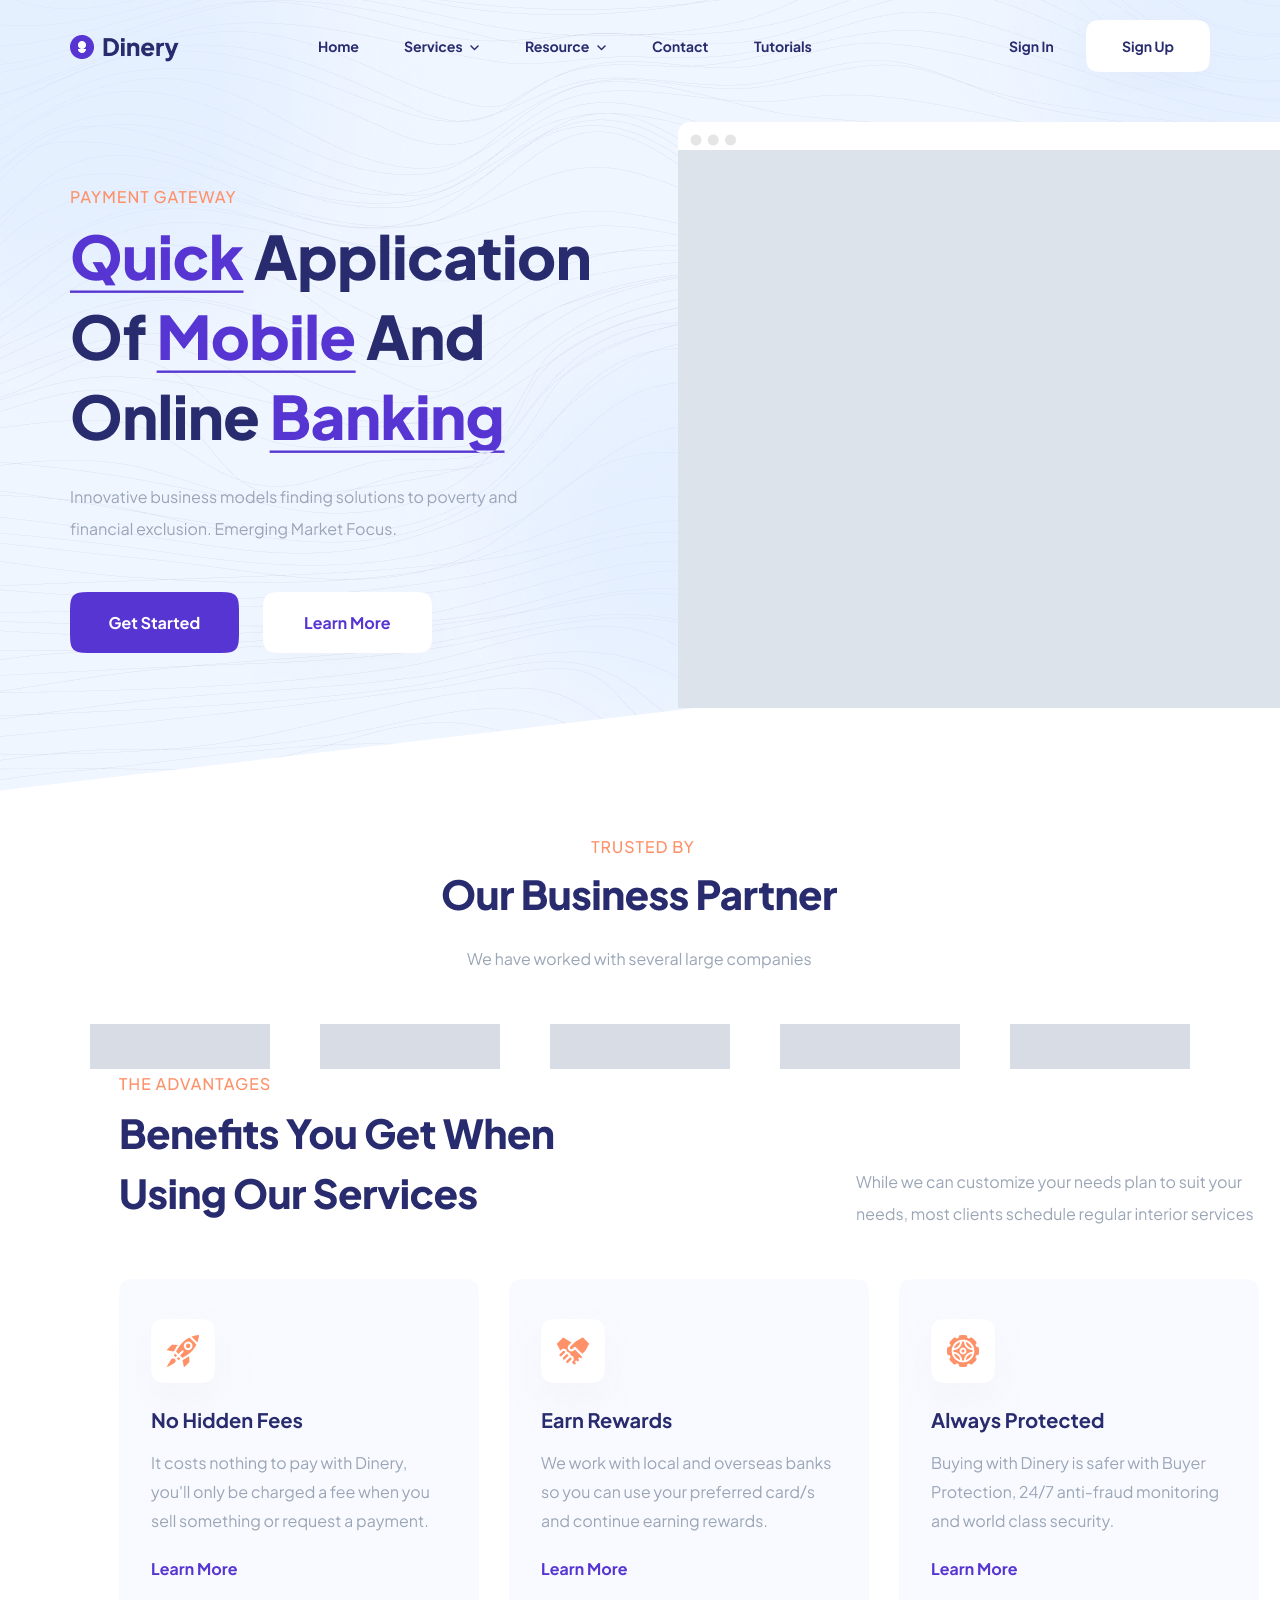
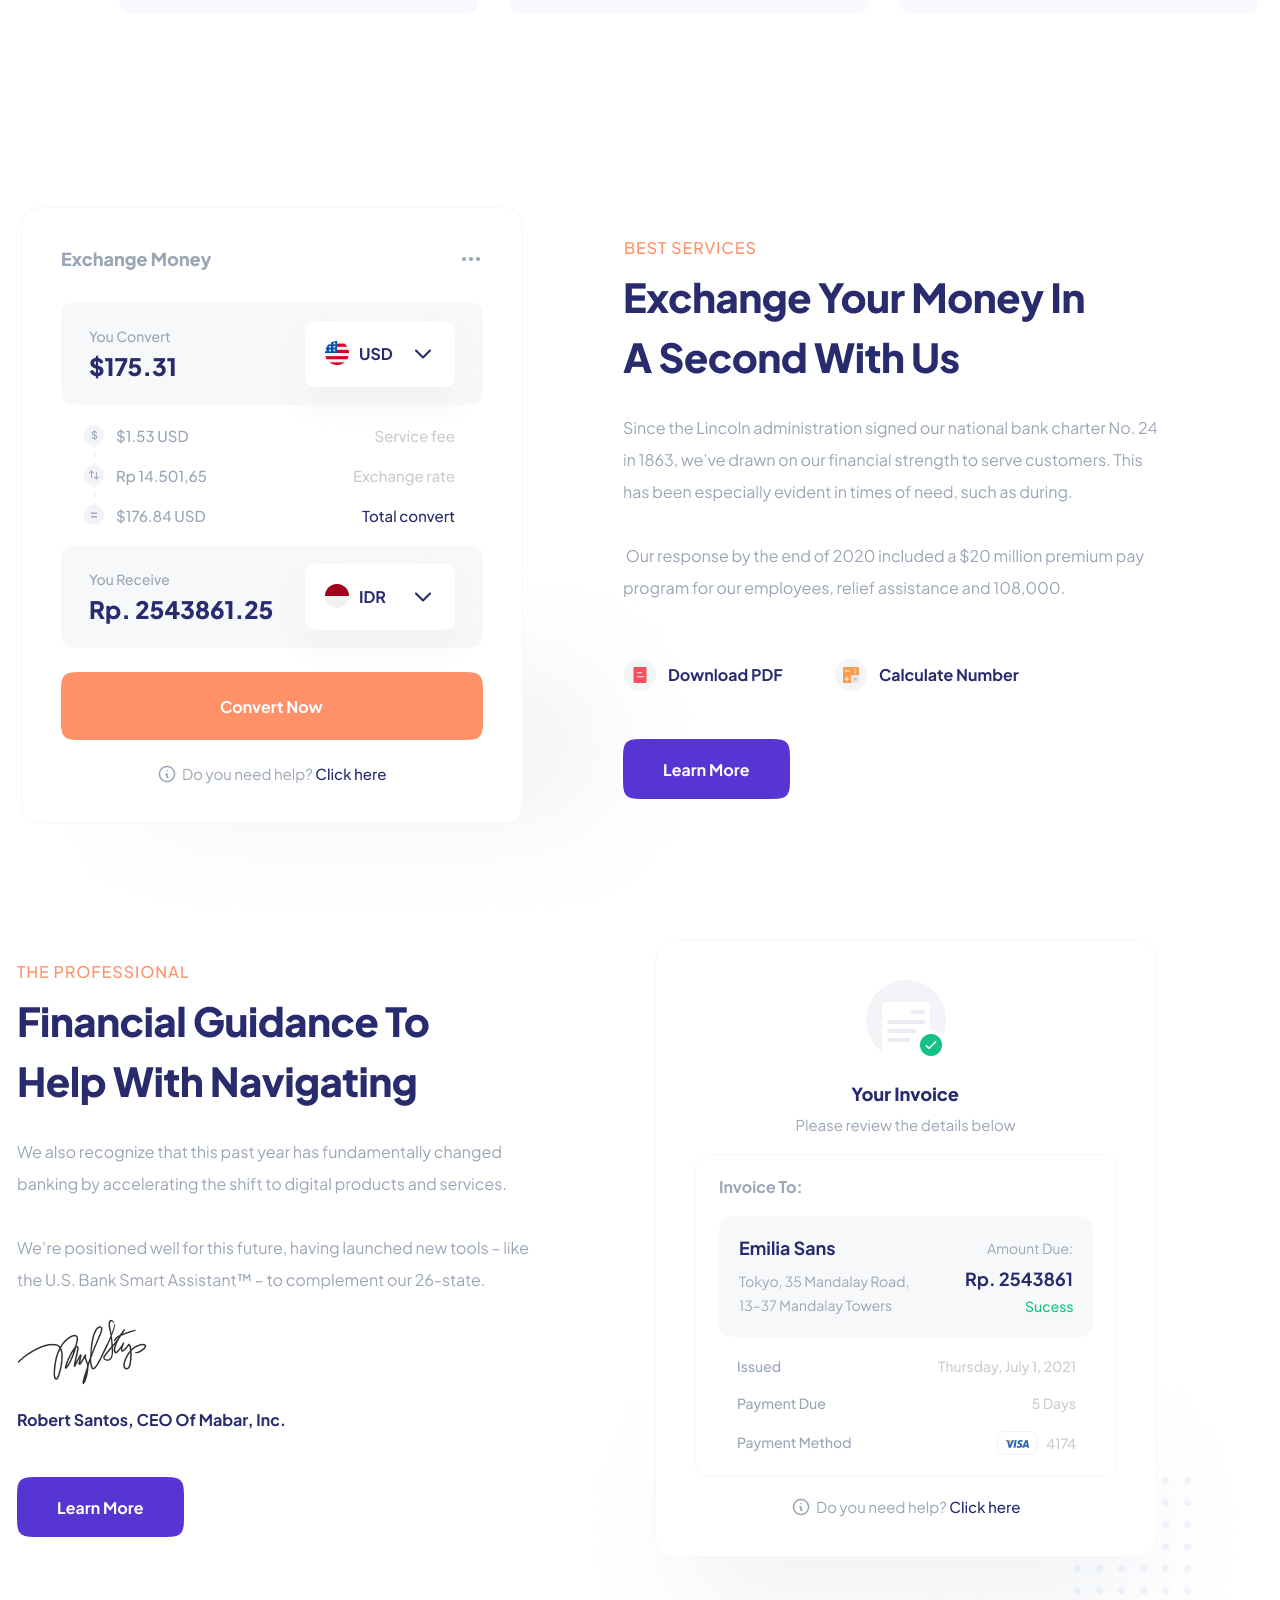
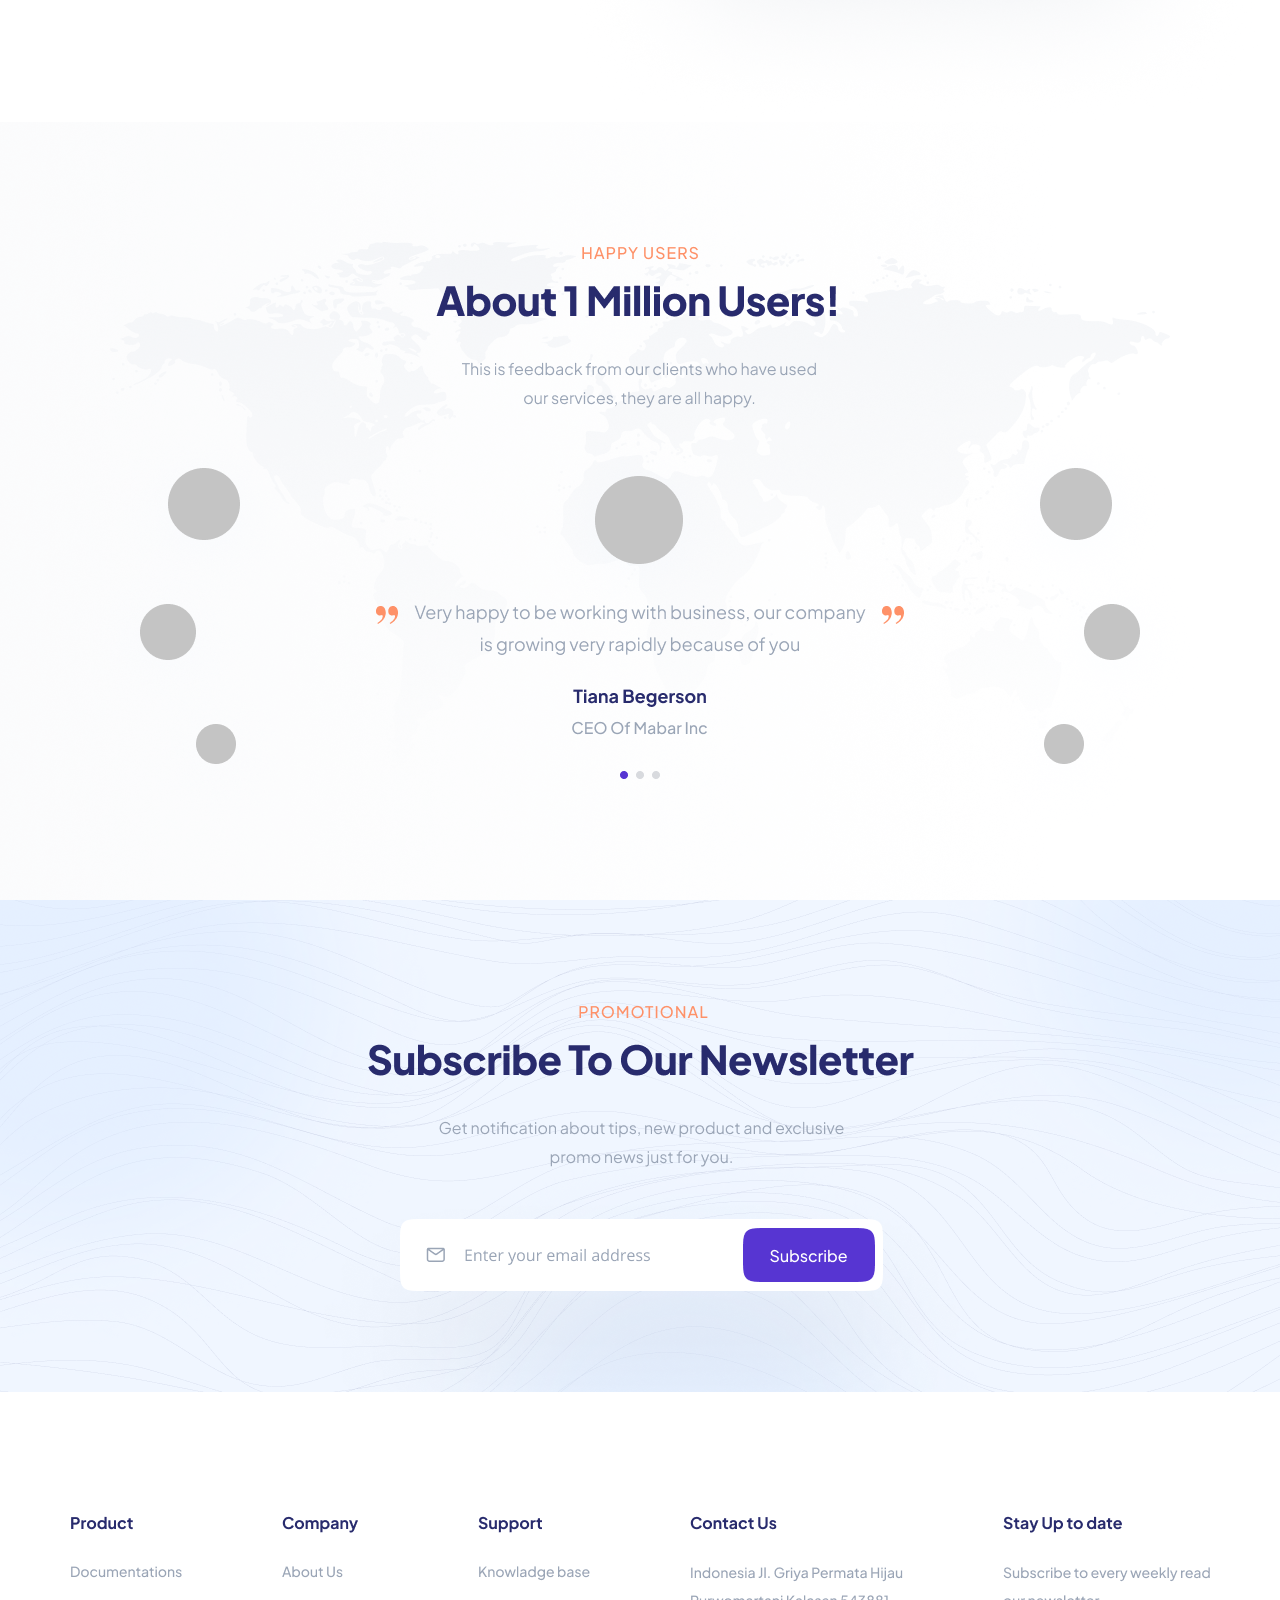
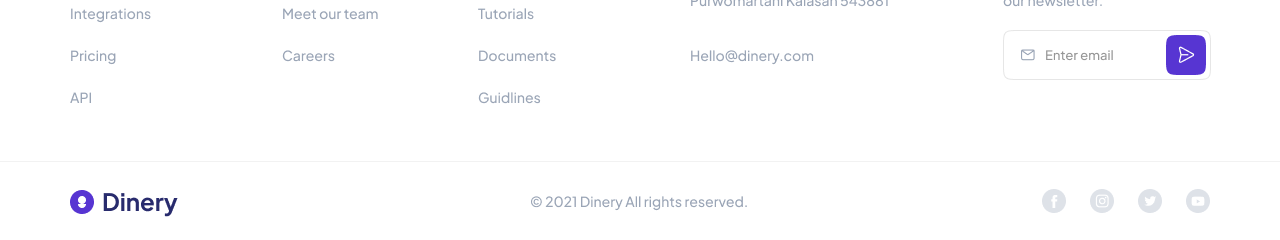
<file: index.html>
<!doctype html>
<html lang="en">
  <head>
    <meta charset="UTF-8" />
    <meta name="viewport" content="width=device-width, initial-scale=1.0" />
    <title>Dinery</title>
    <link rel="stylesheet" href="style.css" />
  </head>
  <body>
    <section class="nav-hero">
      <img src="public/Group 1709.png" />
      <div class="box">
        <img src="public/Rectangle 762.png" />
      </div>
    </section>

    <section class="space">
      <img src="public/Group 1711.png" />
      <div class="money">
        <img src="public/Group 1715.png" />
      </div>
    </section>

    <img src="public/Group 1714.png" />

    <img src="public/Group 1713.png" />

    <img src="public/subscribe.png" />

    <img src="public/Frame 3.png" />
  </body>
</html>
</file>
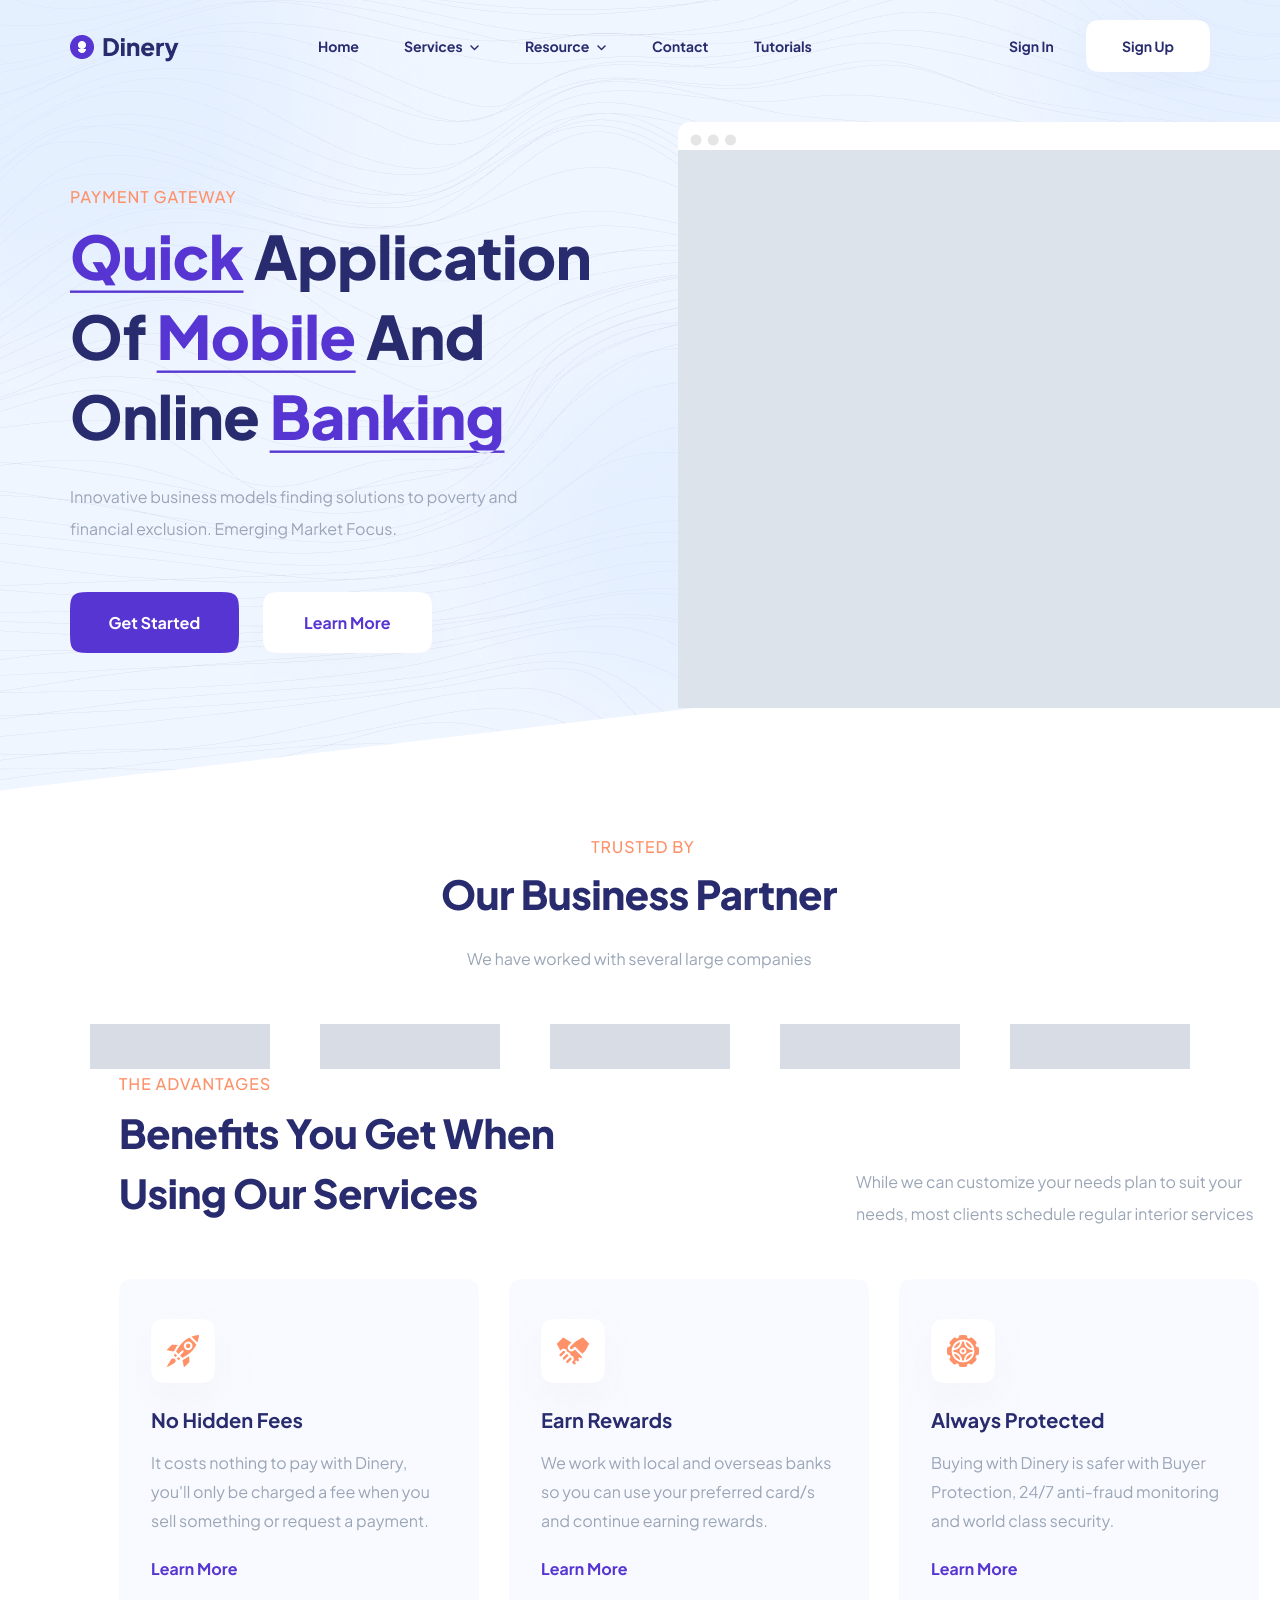
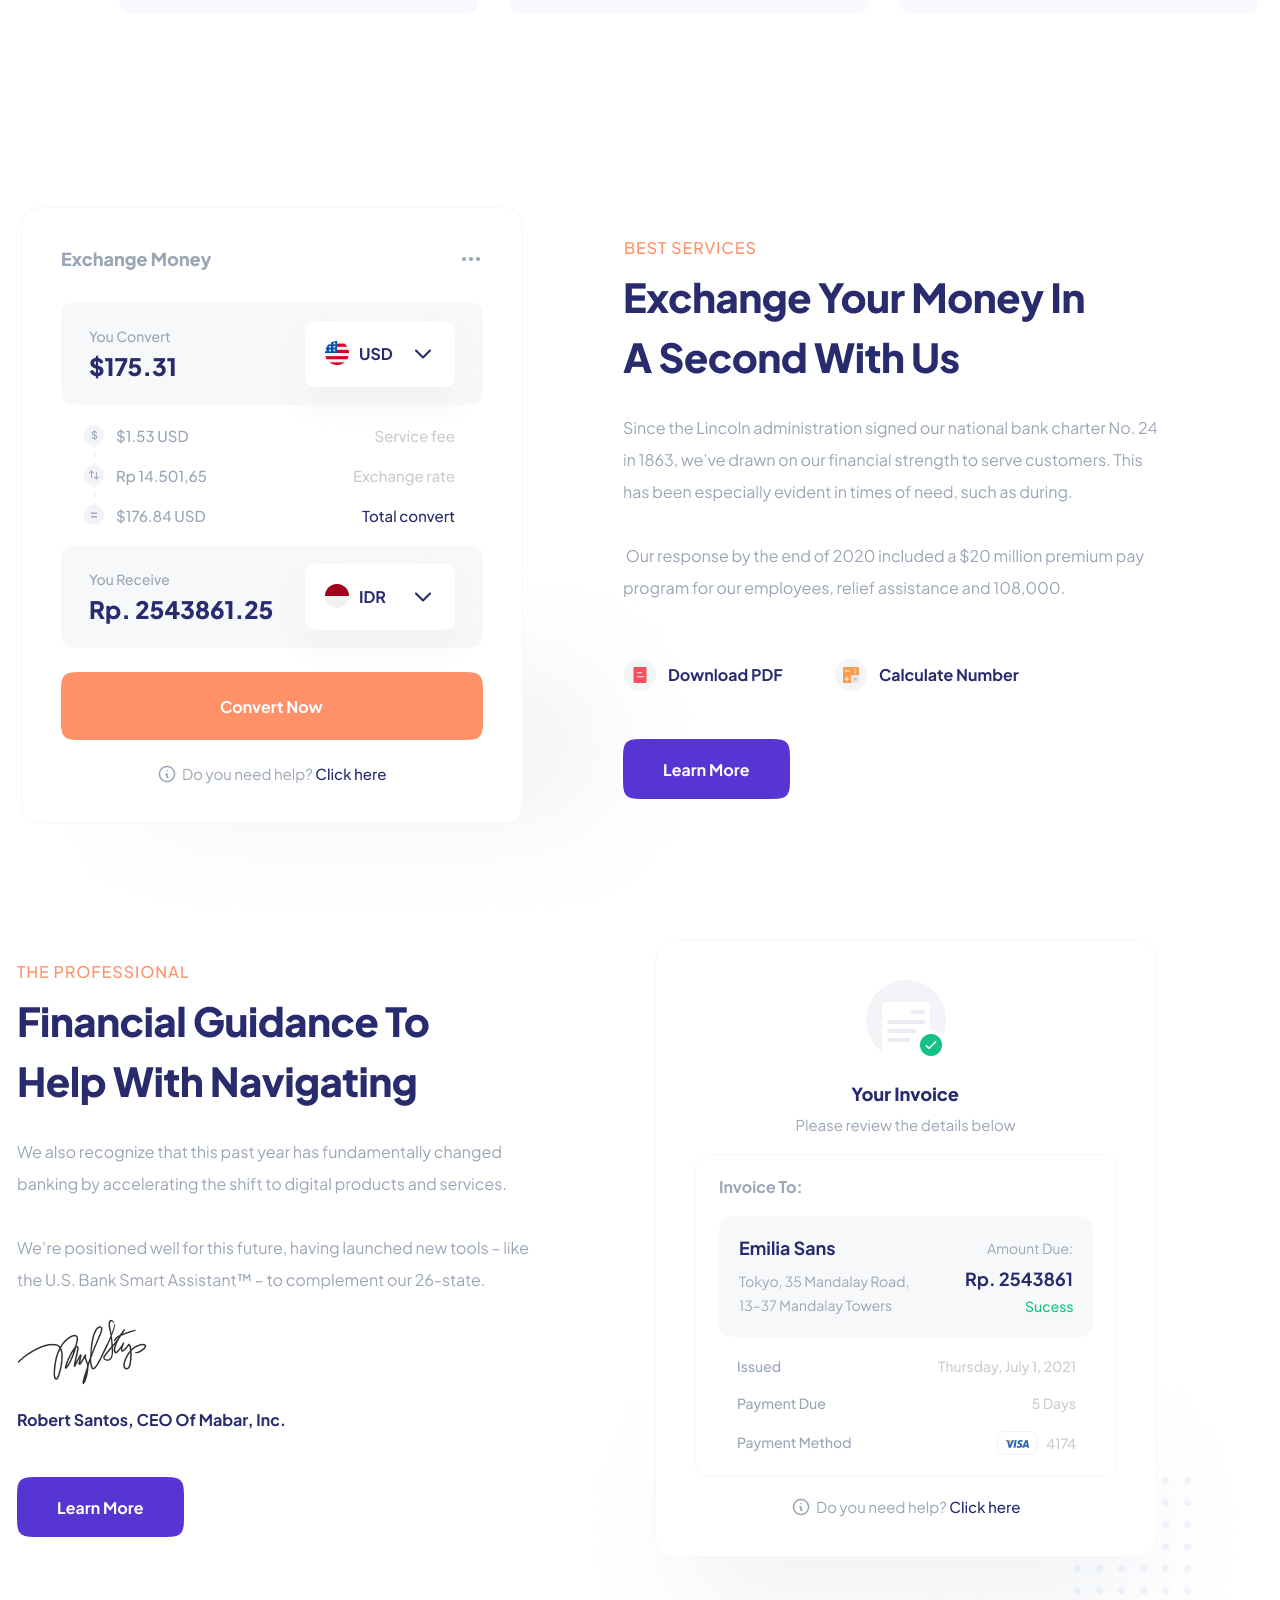
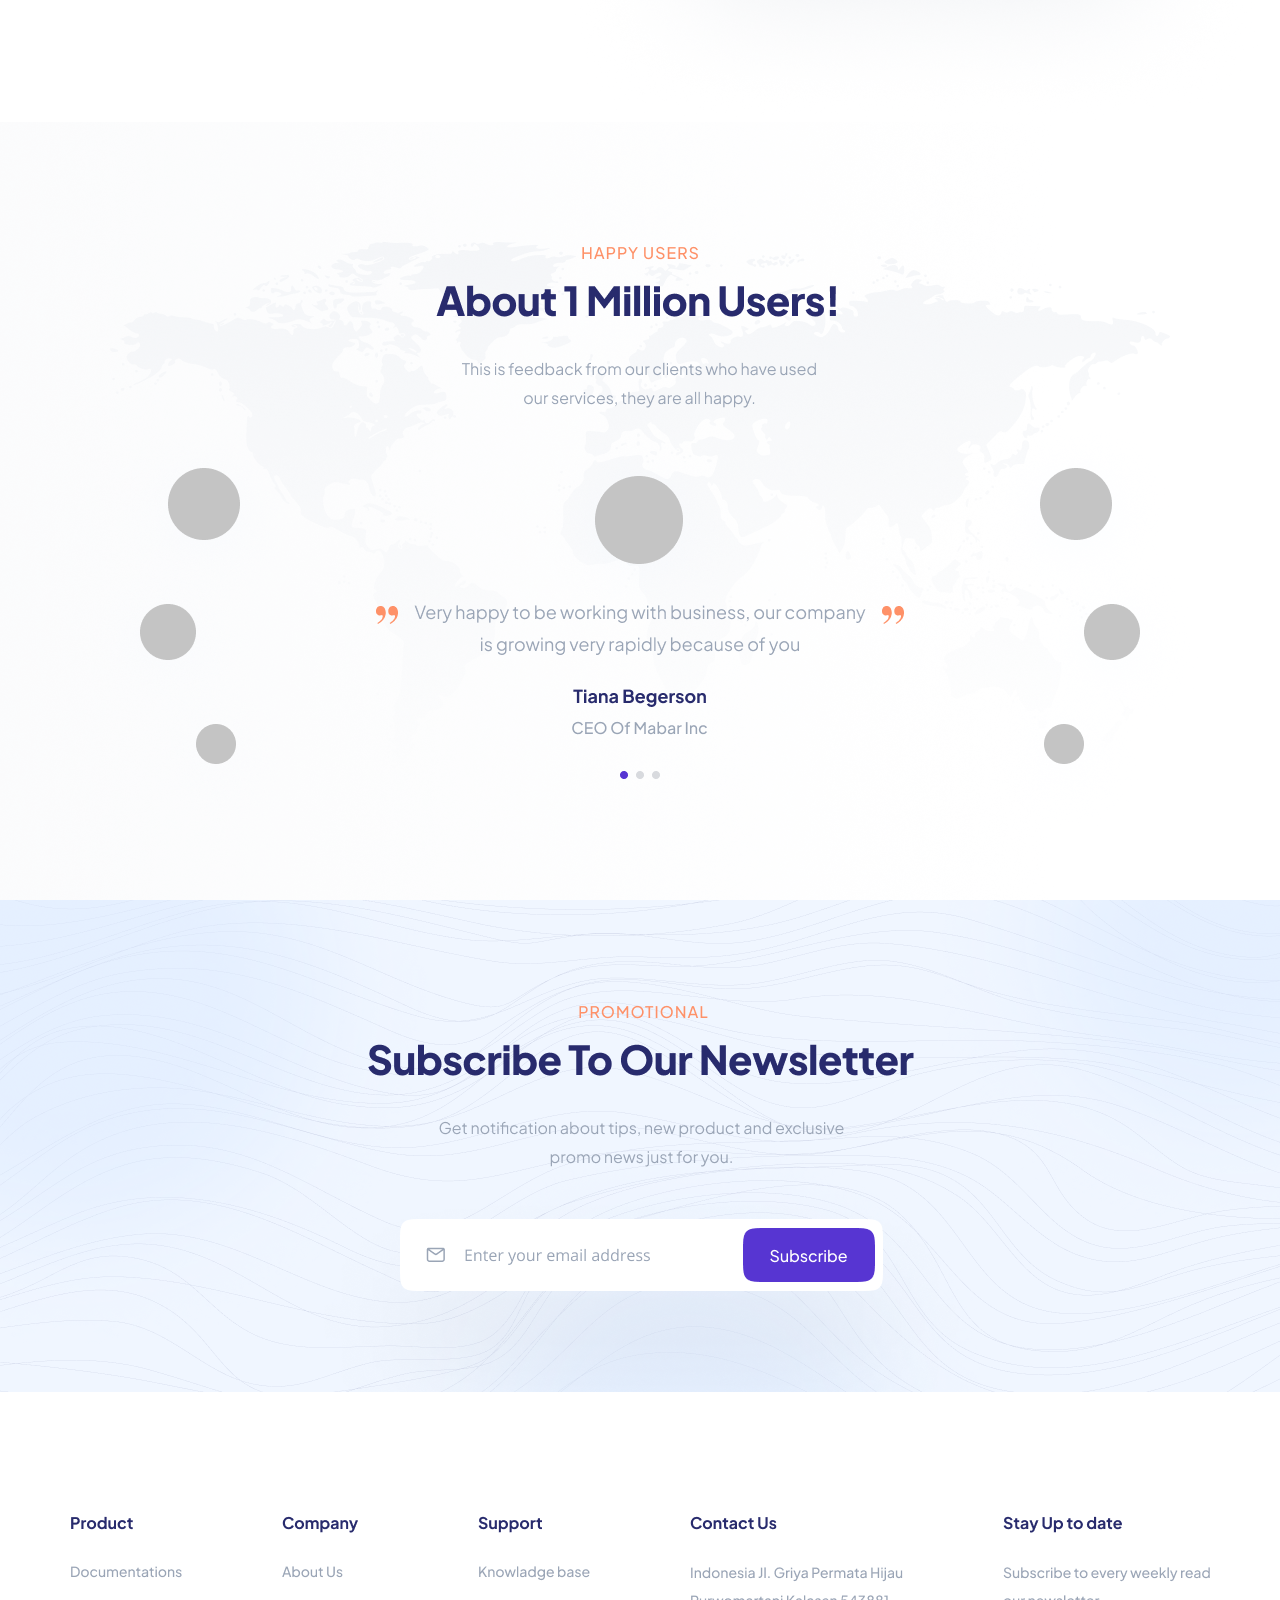
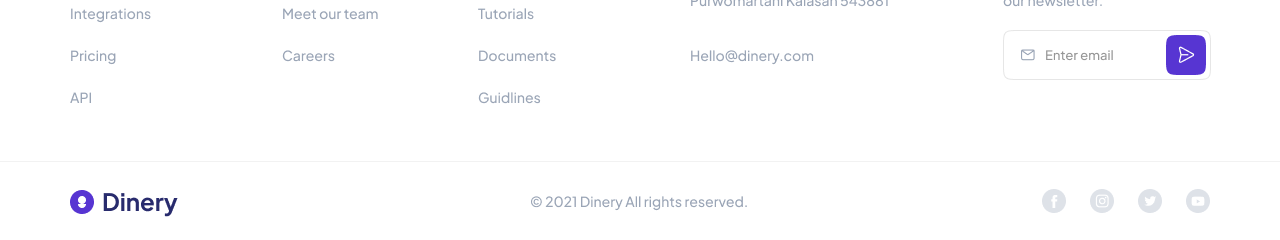
<file: Rest.html>
<!doctype html>
<html lang="en">
  <head>
    <meta charset="UTF-8" />
    <meta name="viewport" content="width=device-width, initial-scale=1.0" />
    <title>Dinery</title>
    <link rel="stylesheet" href="Rest.css" />
  </head>
  <body>
    <section class="nav-hero">
      <img src="public/Group 1709.png" />
      <div class="box">
        <img src="public/Rectangle 762.png" />
      </div>
    </section>

    <section class="space">
      <img src="public/Group 1711.png" />
      <div class="money">
        <img src="public/Group 1715.png" />
      </div>
    </section>

    <img src="public/Group 1714.png" />

    <img src="public/Group 1713.png" />

    <img src="public/subscribe.png" />

    <img src="public/Frame 3.png" />
  </body>
</html>
</file>
<file: style.css>
* {
  margin: 0;
  padding: 0;
  box-sizing: border-box;
}

body {
  display: flex;
  align-items: center;
  flex-direction: column;
  max-height: 100vh;
}

.nav-hero {
  position: relative;
}

.box {
  position: absolute;
  top: 0;
  right: 0;
  margin-top: 150px;
}

.space {
  position: relative;
}

.money {
  position: absolute;
  top: 50%;
}
</file>
<file: Rest.css>
* {
  margin: 0;
  padding: 0;
  box-sizing: border-box;
}

body {
  display: flex;
  align-items: center;
  flex-direction: column;
  max-height: 100vh;
}

.nav-hero {
  position: relative;
}

.box {
  position: absolute;
  top: 0;
  right: 0;
  margin-top: 150px;
}

.space {
  position: relative;
}

.money {
  position: absolute;
  top: 50%;
}
</file>
